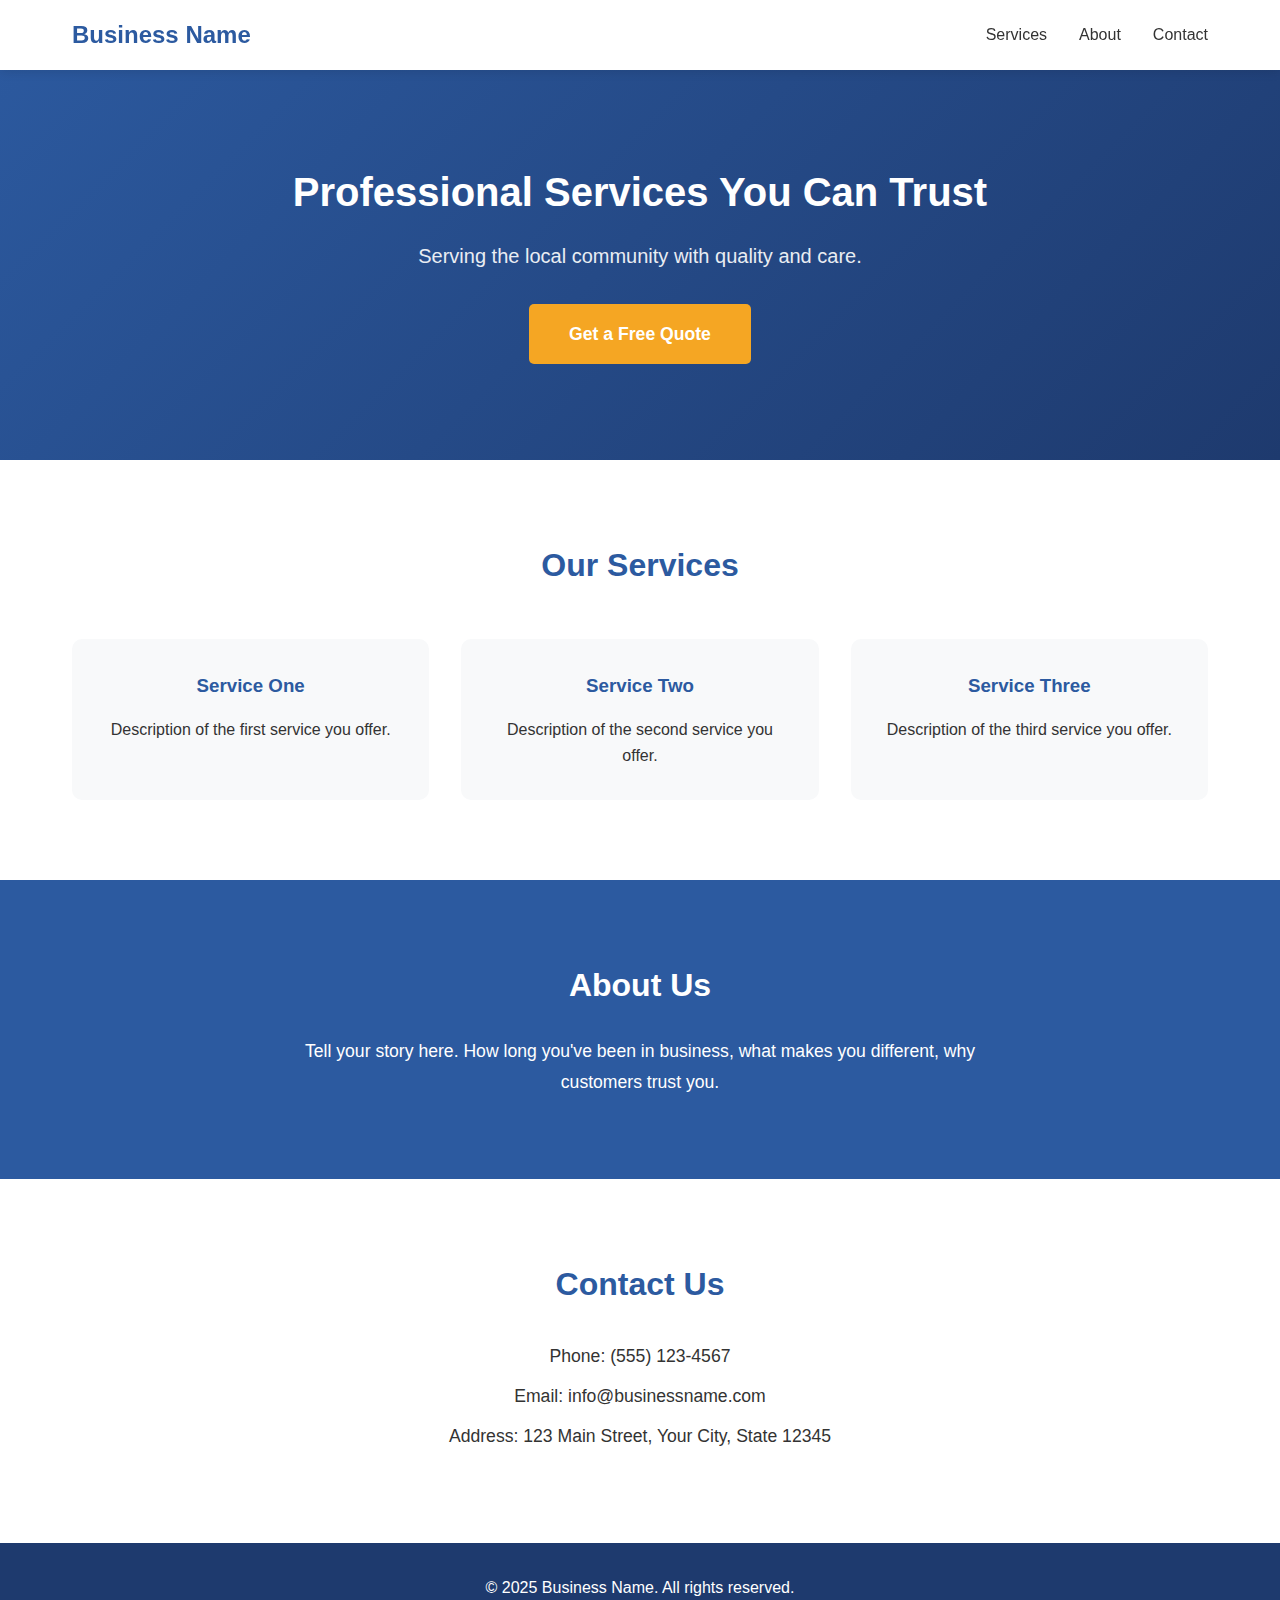
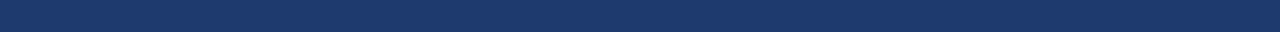
<file: index.html>
<!DOCTYPE html>
<html lang="en">
<head>
    <meta charset="UTF-8">
    <meta name="viewport" content="width=device-width, initial-scale=1.0">
    <title>Service Business Name</title>
    <link rel="stylesheet" href="style.css">
</head>
<body>
    <header>
        <nav>
            <div class="logo">Business Name</div>
            <ul>
                <li><a href="#services">Services</a></li>
                <li><a href="#about">About</a></li>
                <li><a href="#contact">Contact</a></li>
            </ul>
        </nav>
    </header>

    <section class="hero">
        <h1>Professional Services You Can Trust</h1>
        <p>Serving the local community with quality and care.</p>
        <a href="#contact" class="cta-button">Get a Free Quote</a>
    </section>

    <section id="services" class="services">
        <h2>Our Services</h2>
        <div class="service-grid">
            <div class="service-card">
                <h3>Service One</h3>
                <p>Description of the first service you offer.</p>
            </div>
            <div class="service-card">
                <h3>Service Two</h3>
                <p>Description of the second service you offer.</p>
            </div>
            <div class="service-card">
                <h3>Service Three</h3>
                <p>Description of the third service you offer.</p>
            </div>
        </div>
    </section>

    <section id="about" class="about">
        <h2>About Us</h2>
        <p>Tell your story here. How long you've been in business, what makes you different, why customers trust you.</p>
    </section>

    <section id="contact" class="contact">
        <h2>Contact Us</h2>
        <p>Phone: (555) 123-4567</p>
        <p>Email: info@businessname.com</p>
        <p>Address: 123 Main Street, Your City, State 12345</p>
    </section>

    <footer>
        <p>&copy; 2025 Business Name. All rights reserved.</p>
    </footer>
</body>
</html>
</file>
<file: style.css>
* {
    margin: 0;
    padding: 0;
    box-sizing: border-box;
}

body {
    font-family: -apple-system, BlinkMacSystemFont, 'Segoe UI', Roboto, Oxygen, Ubuntu, sans-serif;
    line-height: 1.6;
    color: #333;
}

/* Navigation */
header {
    background: #fff;
    box-shadow: 0 2px 10px rgba(0,0,0,0.1);
    position: fixed;
    width: 100%;
    top: 0;
    z-index: 100;
}

nav {
    max-width: 1200px;
    margin: 0 auto;
    padding: 1rem 2rem;
    display: flex;
    justify-content: space-between;
    align-items: center;
}

.logo {
    font-size: 1.5rem;
    font-weight: bold;
    color: #2c5aa0;
}

nav ul {
    display: flex;
    list-style: none;
    gap: 2rem;
}

nav a {
    text-decoration: none;
    color: #333;
    font-weight: 500;
    transition: color 0.3s;
}

nav a:hover {
    color: #2c5aa0;
}

/* Hero Section */
.hero {
    background: linear-gradient(135deg, #2c5aa0 0%, #1e3a6e 100%);
    color: white;
    padding: 10rem 2rem 6rem;
    text-align: center;
}

.hero h1 {
    font-size: 2.5rem;
    margin-bottom: 1rem;
    max-width: 800px;
    margin-left: auto;
    margin-right: auto;
}

.hero p {
    font-size: 1.25rem;
    margin-bottom: 2rem;
    opacity: 0.9;
}

.cta-button {
    display: inline-block;
    background: #f5a623;
    color: #fff;
    padding: 1rem 2.5rem;
    border-radius: 5px;
    text-decoration: none;
    font-weight: bold;
    font-size: 1.1rem;
    transition: background 0.3s, transform 0.3s;
}

.cta-button:hover {
    background: #e6951a;
    transform: translateY(-2px);
}

/* Services Section */
.services {
    padding: 5rem 2rem;
    max-width: 1200px;
    margin: 0 auto;
}

.services h2 {
    text-align: center;
    font-size: 2rem;
    margin-bottom: 3rem;
    color: #2c5aa0;
}

.service-grid {
    display: grid;
    grid-template-columns: repeat(auto-fit, minmax(280px, 1fr));
    gap: 2rem;
}

.service-card {
    background: #f8f9fa;
    padding: 2rem;
    border-radius: 10px;
    text-align: center;
    transition: transform 0.3s, box-shadow 0.3s;
}

.service-card:hover {
    transform: translateY(-5px);
    box-shadow: 0 10px 30px rgba(0,0,0,0.1);
}

.service-card h3 {
    color: #2c5aa0;
    margin-bottom: 1rem;
}

/* About Section */
.about {
    background: #2c5aa0;
    color: white;
    padding: 5rem 2rem;
    text-align: center;
}

.about h2 {
    font-size: 2rem;
    margin-bottom: 1.5rem;
}

.about p {
    max-width: 700px;
    margin: 0 auto;
    font-size: 1.1rem;
    line-height: 1.8;
}

/* Contact Section */
.contact {
    padding: 5rem 2rem;
    text-align: center;
    max-width: 600px;
    margin: 0 auto;
}

.contact h2 {
    font-size: 2rem;
    margin-bottom: 2rem;
    color: #2c5aa0;
}

.contact p {
    font-size: 1.1rem;
    margin-bottom: 0.75rem;
}

/* Footer */
footer {
    background: #1e3a6e;
    color: white;
    text-align: center;
    padding: 2rem;
}

/* Responsive */
@media (max-width: 768px) {
    nav {
        flex-direction: column;
        gap: 1rem;
    }
    
    nav ul {
        gap: 1rem;
    }
    
    .hero {
        padding: 8rem 1rem 4rem;
    }
    
    .hero h1 {
        font-size: 1.75rem;
    }
}
</file>
